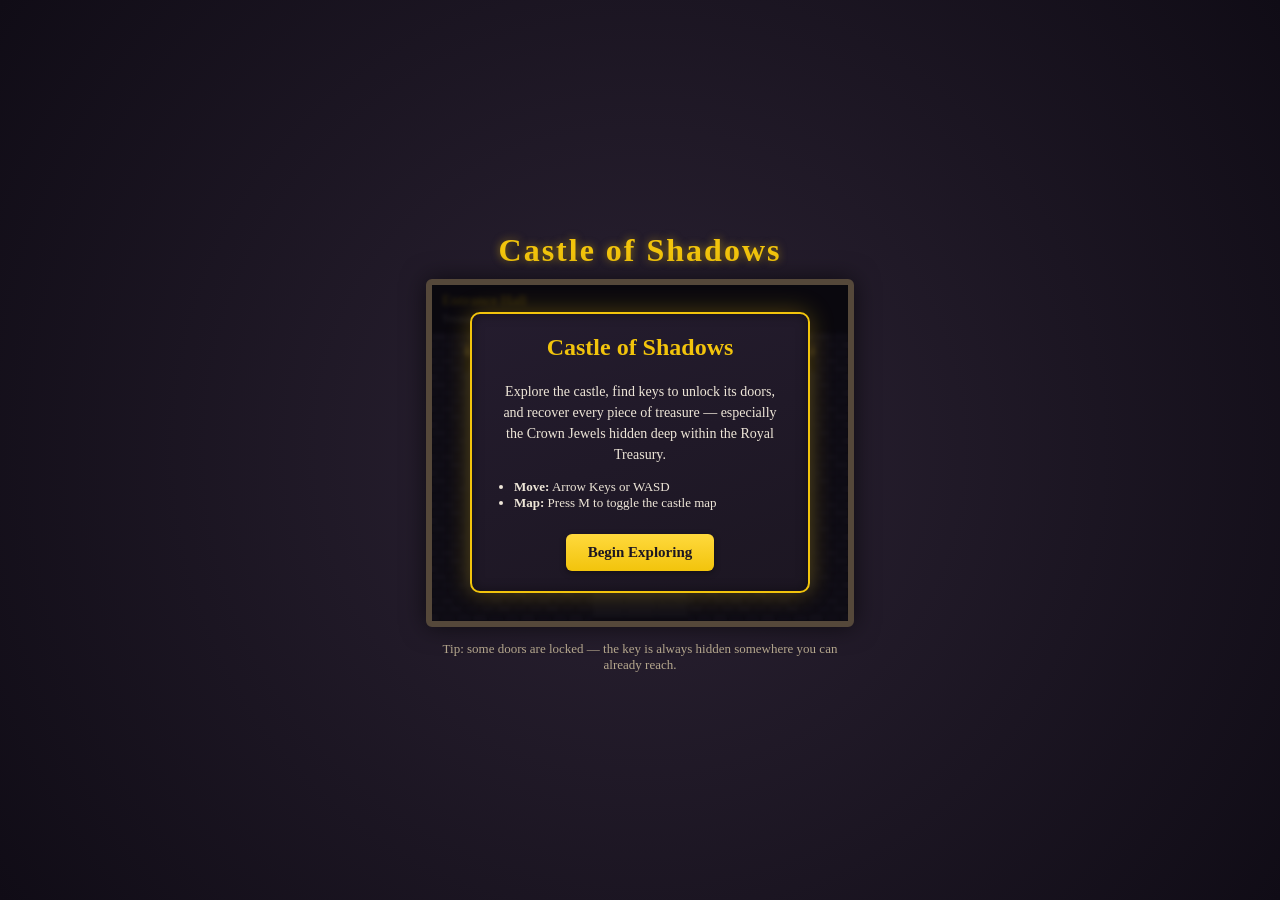
<file: index.html>
<!DOCTYPE html>
<html lang="en">
<head>
  <meta charset="UTF-8" />
  <title>Castle of Shadows &mdash; Treasure Hunt</title>
  <meta name="viewport" content="width=device-width, initial-scale=1" />
  <link rel="stylesheet" href="css/style.css" />
</head>
<body>
  <div id="game-wrapper">
    <h1>Castle of Shadows</h1>
    <div id="canvas-shell">
      <canvas id="game-canvas"></canvas>
      <div id="start-overlay" class="overlay">
        <div class="overlay-panel">
          <h2>Castle of Shadows</h2>
          <p>Explore the castle, find keys to unlock its doors, and recover every
             piece of treasure &mdash; especially the Crown Jewels hidden deep
             within the Royal Treasury.</p>
          <ul>
            <li><strong>Move:</strong> Arrow Keys or WASD</li>
            <li><strong>Map:</strong> Press M to toggle the castle map</li>
          </ul>
          <button id="start-button">Begin Exploring</button>
        </div>
      </div>
      <div id="win-overlay" class="overlay hidden">
        <div class="overlay-panel">
          <h2>You found the Crown Jewels!</h2>
          <p id="win-stats"></p>
          <button id="restart-button">Play Again</button>
        </div>
      </div>
    </div>
    <p class="hint">Tip: some doors are locked &mdash; the key is always hidden somewhere you can already reach.</p>
  </div>
  <script src="js/castle-generator.js"></script>
  <script src="js/game.js"></script>
  <script src="js/main.js"></script>
</body>
</html>
</file>
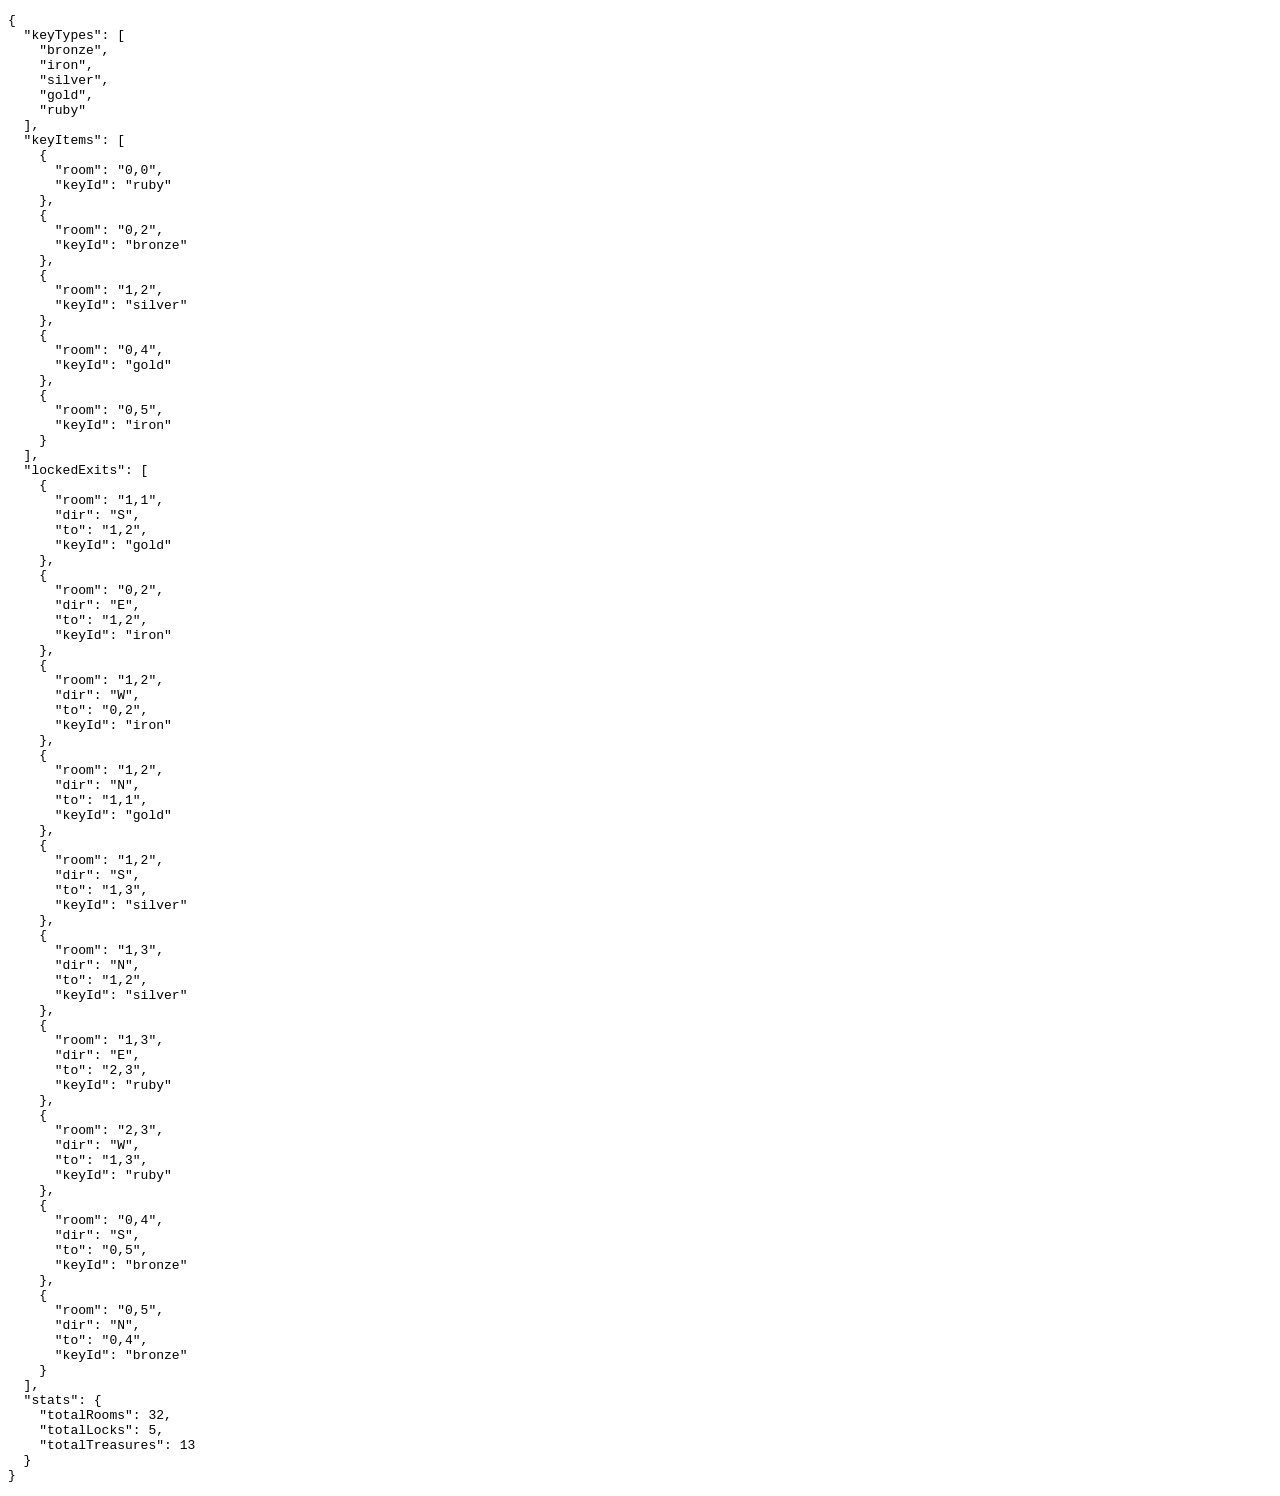
<file: debug.html>
<!DOCTYPE html>
<html>
<head><meta charset="UTF-8"><title>Castle Debug</title></head>
<body>
<pre id="out">loading...</pre>
<script src="js/castle-generator.js"></script>
<script>
  const c = generateCastleData();
  const keyItems = [];
  for (const id in c.rooms) {
    for (const it of c.rooms[id].items) {
      if (it.type === 'key') keyItems.push({room: id, keyId: it.keyId});
    }
  }
  const lockedExits = [];
  for (const id in c.rooms) {
    for (const dir in c.rooms[id].exits) {
      const e = c.rooms[id].exits[dir];
      if (e.type === 'locked') lockedExits.push({room:id, dir, to:e.to, keyId:e.keyId});
    }
  }
  document.getElementById('out').textContent = JSON.stringify({keyTypes: c.keyTypes.map(k=>k.id), keyItems, lockedExits, stats: c.stats}, null, 2);
</script>
</body>
</html>
</file>
<file: css/style.css>
* {
  box-sizing: border-box;
}

body {
  margin: 0;
  min-height: 100vh;
  display: flex;
  align-items: center;
  justify-content: center;
  background: radial-gradient(circle at center, #2b2233 0%, #100c16 100%);
  font-family: 'Georgia', 'Times New Roman', serif;
  color: #eee6d8;
}

#game-wrapper {
  text-align: center;
  padding: 12px;
}

h1 {
  margin: 4px 0 10px;
  letter-spacing: 2px;
  color: #f2c40c;
  text-shadow: 0 0 8px rgba(242, 196, 12, 0.5);
}

#canvas-shell {
  position: relative;
  display: inline-block;
  border: 6px solid #55483a;
  border-radius: 6px;
  box-shadow: 0 0 24px rgba(0, 0, 0, 0.6), inset 0 0 8px rgba(0, 0, 0, 0.6);
  background: #000;
}

#game-canvas {
  display: block;
  image-rendering: pixelated;
}

.hint {
  max-width: 420px;
  margin: 10px auto 0;
  font-size: 13px;
  color: #b7a98f;
}

.overlay {
  position: absolute;
  inset: 0;
  display: flex;
  align-items: center;
  justify-content: center;
  background: rgba(8, 6, 12, 0.86);
  backdrop-filter: blur(2px);
}

.overlay.hidden {
  display: none;
}

.overlay-panel {
  max-width: 340px;
  padding: 20px 24px;
  border: 2px solid #f2c40c;
  border-radius: 10px;
  background: linear-gradient(160deg, #241c2e 0%, #1c1622 100%);
  box-shadow: 0 0 24px rgba(242, 196, 12, 0.3), inset 0 0 12px rgba(0, 0, 0, 0.4);
}

.overlay-panel h2 {
  margin-top: 0;
  color: #f2c40c;
}

.overlay-panel p {
  font-size: 14px;
  line-height: 1.5;
}

.overlay-panel ul {
  text-align: left;
  font-size: 13px;
  padding-left: 18px;
}

.overlay-panel button {
  margin-top: 10px;
  padding: 10px 22px;
  font-size: 15px;
  font-family: inherit;
  color: #1c1622;
  background: linear-gradient(180deg, #ffd93d 0%, #f2c40c 100%);
  border: none;
  border-radius: 6px;
  cursor: pointer;
  font-weight: bold;
  box-shadow: 0 2px 6px rgba(0, 0, 0, 0.35);
  transition: transform 0.12s ease, box-shadow 0.12s ease;
}

.overlay-panel button:hover {
  background: linear-gradient(180deg, #ffe066 0%, #ffd93d 100%);
  transform: translateY(-1px);
  box-shadow: 0 4px 10px rgba(0, 0, 0, 0.4);
}
</file>
